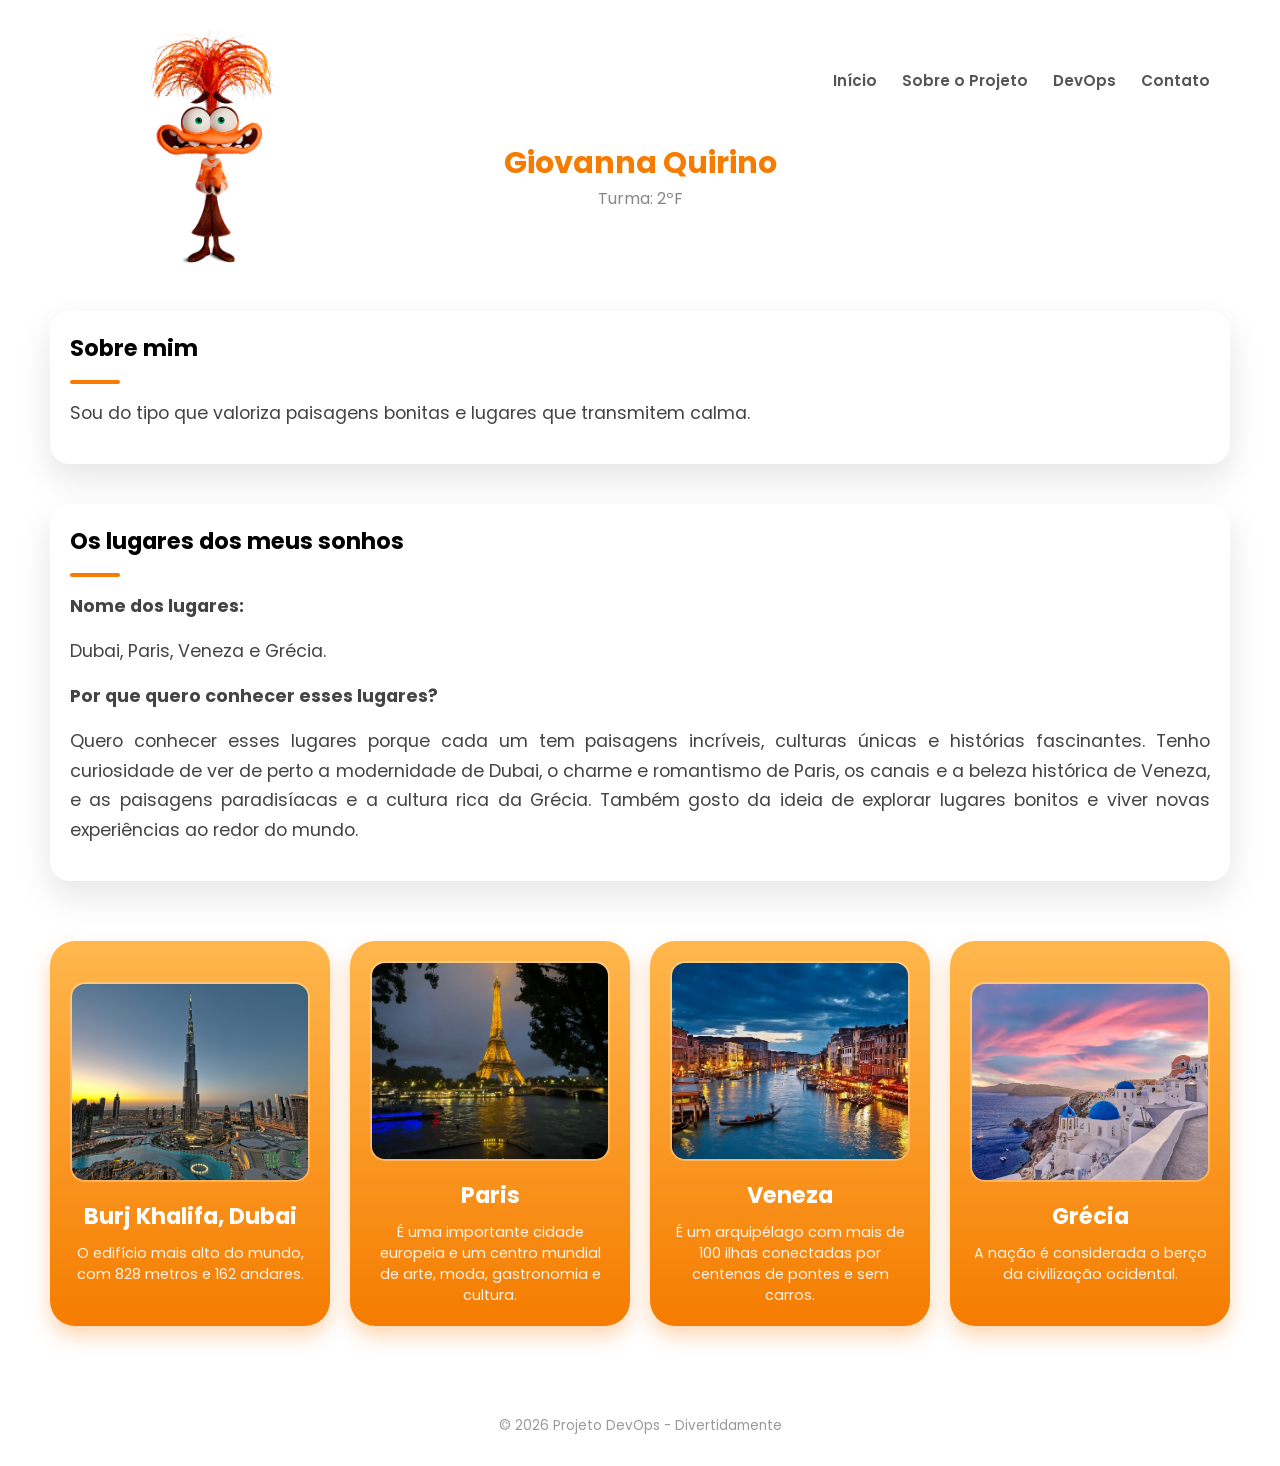
<file: giovanna-quirino/giovanna-quirino.html>
<!DOCTYPE html>
<html lang="pt-BR">

<head>
    <meta charset="UTF-8">
    <title>Lugares que quero conhecer</title>
    <link rel="preconnect" href="https://fonts.googleapis.com">
    <link href="https://fonts.googleapis.com/css2?family=Poppins:wght@400;600;700&display=swap" rel="stylesheet">
    <link rel="stylesheet" href="giovanna-quirino.css">
</head>

<body>

    <main class="container">
        <header class="header">
            <div class="header-top">
                <img src="img/ansiedade.png" alt="Ansiedade Logo" class="logo">
                <nav class="menu">
                    <ul>
                        <li><a href="/index.html">Início</a></li>
                        <li><a href="#">Sobre o Projeto</a></li>
                        <li><a href="#">DevOps</a></li>
                        <li><a href="#">Contato</a></li>
                    </ul>
                </nav>
            </div>
            <h1>Giovanna Quirino</h1>
            <p class="subtitle">Turma: 2ºF</p>
        </header>

        <section id="sobre mim">
            <h2>Sobre mim</h2>
            <p>Sou do tipo que valoriza paisagens bonitas e lugares que transmitem calma.</p>
        </section>

        <section id="lugar">
            <h2>Os lugares dos meus sonhos</h2>
            <p><strong>Nome dos lugares: </strong></p>
            <p>Dubai, Paris, Veneza e Grécia.</p>
            <p><strong>Por que quero conhecer esses lugares?</strong></p>
            <p>
                Quero conhecer esses lugares porque cada um tem paisagens incríveis, culturas únicas e histórias
                fascinantes. Tenho curiosidade de ver de perto a modernidade de Dubai, o charme e romantismo de Paris,
                os canais e a beleza histórica de Veneza, e as paisagens paradisíacas e a cultura rica da Grécia. Também
                gosto da ideia de explorar lugares bonitos e viver novas experiências ao redor do mundo.
            </p>
        </section>

        <section id="curiosidades">
            <div class="cards-grid">
                <div class="card orange">
                    <div class="card-content">
                        <img src="img/burj-khalifa.png" alt="Burj Khalifa" class="card-img">
                        <h3>Burj Khalifa, Dubai</h3>
                        <p>O edifício mais alto do mundo, com 828 metros e 162 andares.</p>
                    </div>
                </div>

                <div class="card orange">
                    <div class="card-content">
                        <img src="img/paris.jpg" alt="Paris" class="card-img">
                        <h3>Paris</h3>
                        <p>É uma importante cidade europeia e um centro mundial de arte, moda, gastronomia e cultura.
                        </p>
                    </div>
                </div>

                <div class="card orange">
                    <div class="card-content">
                        <img src="img/veneza.jpg" alt="Veneza" class="card-img">
                        <h3>Veneza</h3>
                        <p>É um arquipélago com mais de 100 ilhas conectadas por centenas de pontes e sem carros.</p>
                    </div>
                </div>

                <div class="card orange">
                    <div class="card-content">
                        <img src="img/grecia.jpg" alt="Grécia" class="card-img">
                        <h3>Grécia</h3>
                        <p>A nação é considerada o berço da civilização ocidental.</p>
                    </div>
                </div>
            </div>
        </section>
    </main>

    <footer class="footer">
        <p>&copy; 2026 Projeto DevOps - Divertidamente</p>
    </footer>

</body>

</html>
</file>
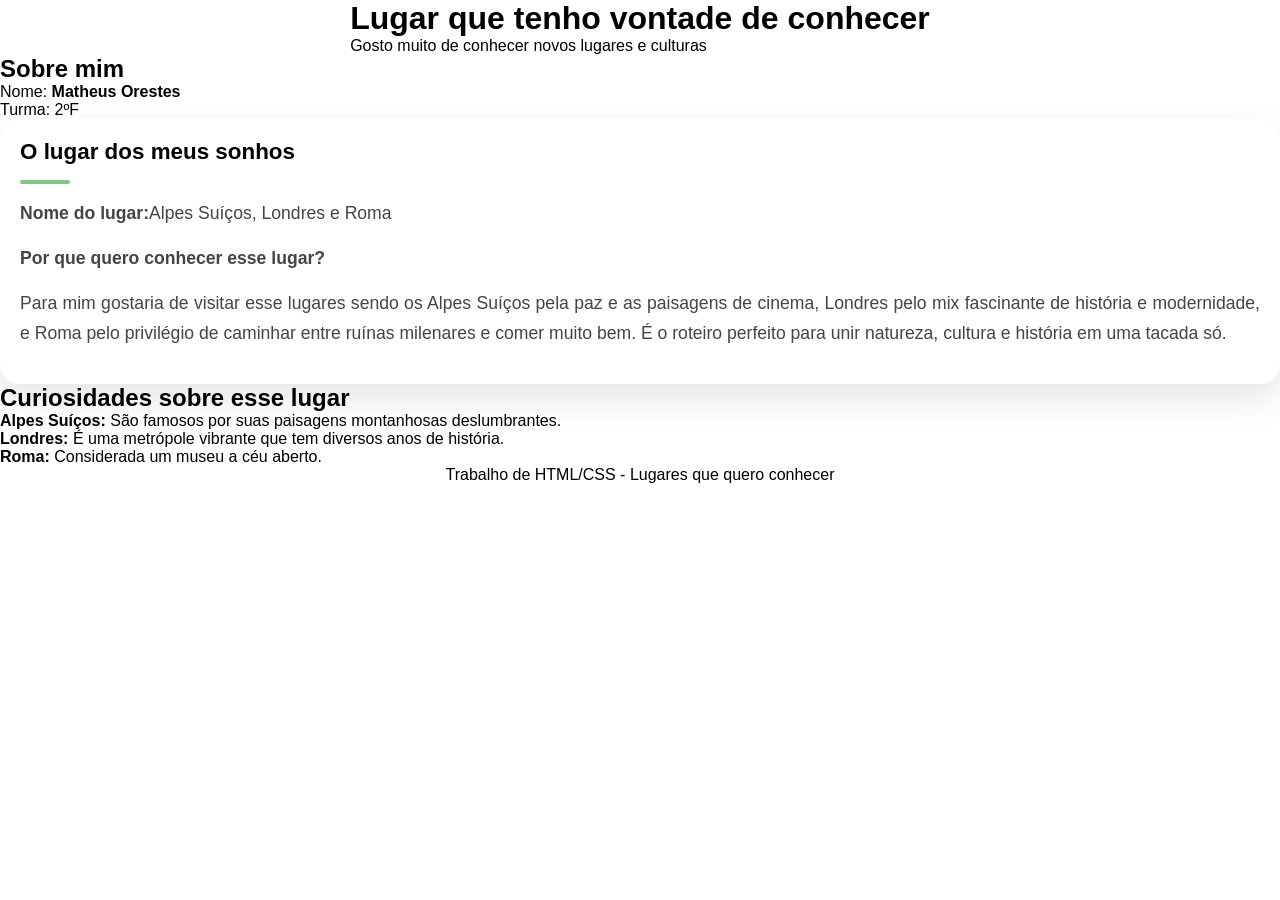
<file: matheus-orestes/matheusorestes.html>
<!DOCTYPE html>
<html lang="pt-BR">
    <head>
        <meta charset="UTF-8">
        <title>Lugar que quero conhecer</title>
        <link rel="stylesheet" href="/yasmin-holando/yasmin-holando.css">
    </head>
    <body>

        <header>
            <h1>Lugar que tenho vontade de conhecer</h1>
            <p>Gosto muito de conhecer novos lugares e culturas</p>
        </header>

        <main>
            <section id="aluno">
                <h2>Sobre mim</h2>
                <p>Nome: <strong>Matheus Orestes</strong></p>
                <p>Turma: 2ºF</p>
            </section>

            <section id="lugar">
                <h2>O lugar dos meus sonhos</h2>
                <p><strong>Nome do lugar:</strong>Alpes Suíços, Londres e
                    Roma</p>
                <p><strong>Por que quero conhecer esse lugar?</strong></p>
                <p>
                    Para mim gostaria de visitar esse lugares sendo os Alpes
                    Suíços pela paz e as
                    paisagens de cinema, Londres pelo mix fascinante de história
                    e modernidade, e Roma pelo privilégio de caminhar entre
                    ruínas milenares e comer muito bem. É o roteiro perfeito
                    para unir natureza, cultura e história em uma tacada só.
                </p>
            </section>

            <section id="curiosidades">
                <h2>Curiosidades sobre esse lugar</h2>
                <ul>
                    <li><strong>Alpes Suíços:</strong> São famosos por suas
                        paisagens montanhosas deslumbrantes.</li>
                    <li><strong>Londres:</strong> É uma metrópole vibrante que tem diversos anos de história.</li>
                    <li><strong>Roma:</strong> Considerada um museu a céu
                        aberto.</li>
                </ul>
            </section>
        </main>

        <footer>
            <p>Trabalho de HTML/CSS - Lugares que quero conhecer</p>
        </footer>

    </body>
</html>
</file>
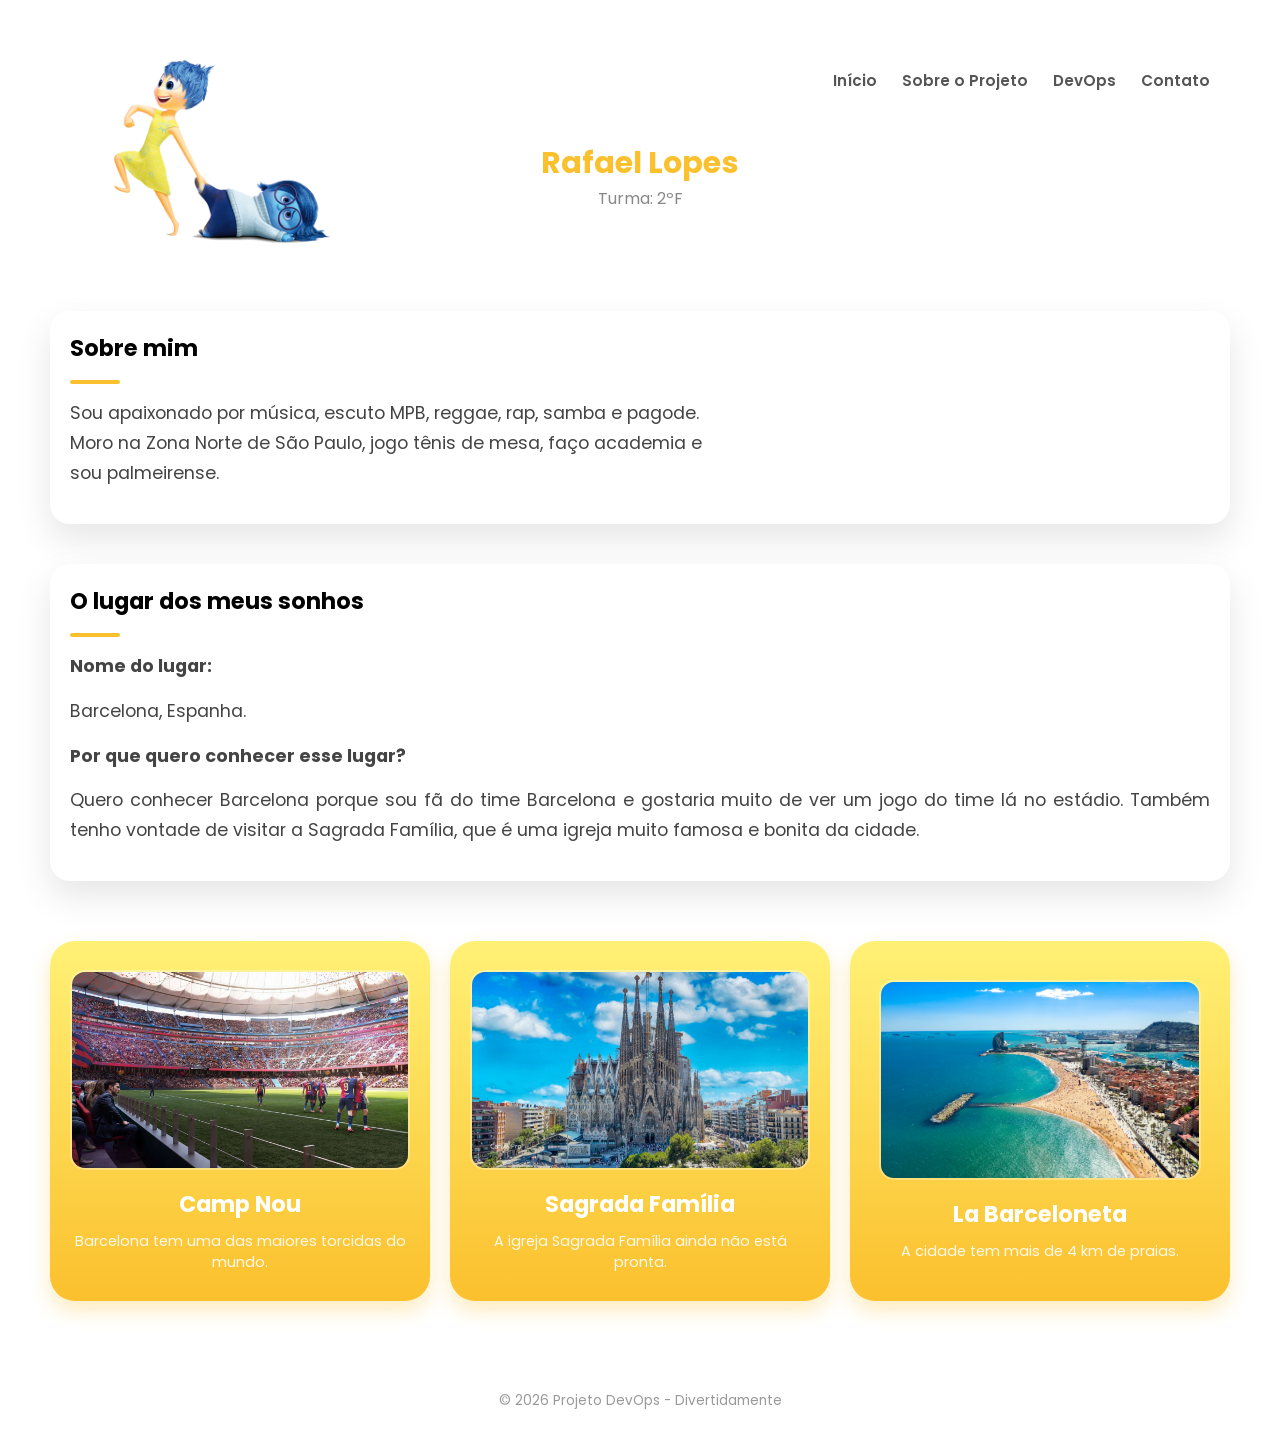
<file: rafael-lopes/rafael-lopes.html>
<!DOCTYPE html>
<html lang="pt-BR">

<head>
    <meta charset="UTF-8">
    <title>Lugares que quero conhecer</title>
    <link rel="preconnect" href="https://fonts.googleapis.com">
    <link href="https://fonts.googleapis.com/css2?family=Poppins:wght@400;600;700&display=swap" rel="stylesheet">
    <link rel="stylesheet" href="rafael-lopes.css">
</head>

<body>

    <main class="container">
        <header class="header">
            <div class="header-top">
                <img src="img/alegria.png" alt="Alegria Logo" class="logo">
                <nav class="menu">
                    <ul>
                        <li><a href="/index.html">Início</a></li>
                        <li><a href="#">Sobre o Projeto</a></li>
                        <li><a href="#">DevOps</a></li>
                        <li><a href="#">Contato</a></li>
                    </ul>
                </nav>
            </div>
            <h1>Rafael Lopes</h1>
            <p class="subtitle">Turma: 2ºF</p>
        </header>

        <section id="sobre mim">
            <h2>Sobre mim</h2>
            <p>Sou apaixonado por música, escuto MPB, reggae, rap, samba e pagode.<br>
                Moro na Zona Norte de São Paulo, jogo tênis de mesa, faço academia e<br>
                sou palmeirense.</p>
        </section>

        <section id="lugar">
            <h2>O lugar dos meus sonhos</h2>
            <p><strong>Nome do lugar: </strong></p>
            <p>Barcelona, Espanha.</p>
            <p><strong>Por que quero conhecer esse lugar?</strong></p>
            <p>
                Quero conhecer Barcelona porque sou fã do time Barcelona e gostaria muito de ver um jogo do time
                lá no
                estádio. Também tenho vontade de visitar a Sagrada Família, que é uma igreja muito famosa e
                bonita da
                cidade.
            </p>
        </section>

        <section id="curiosidades">
            <div class="cards-grid">
                <div class="card yellow">
                    <div class="card-content">
                        <img src="img/camp-nou.jpg" alt="Camp Nou" class="card-img">
                        <h3>Camp Nou</h3>
                        <p>Barcelona tem uma das maiores torcidas do mundo.</p>
                    </div>
                </div>

                <div class="card yellow">
                    <div class="card-content">
                        <img src="img/sagrada-familia-barcelona.png" alt="Sagrada Família" class="card-img">
                        <h3>Sagrada Família</h3>
                        <p>A igreja Sagrada Família ainda não está pronta.</p>
                    </div>
                </div>

                <div class="card yellow">
                    <div class="card-content">
                        <img src="img/praias.jpg" alt="Praias" class="card-img">
                        <h3>La Barceloneta</h3>
                        <p>A cidade tem mais de 4 km de praias.</p>
                    </div>
                </div>
            </div>
        </section>
    </main>

    <footer class="footer">
        <p>&copy; 2026 Projeto DevOps - Divertidamente</p>
    </footer>

</body>

</html>
</file>
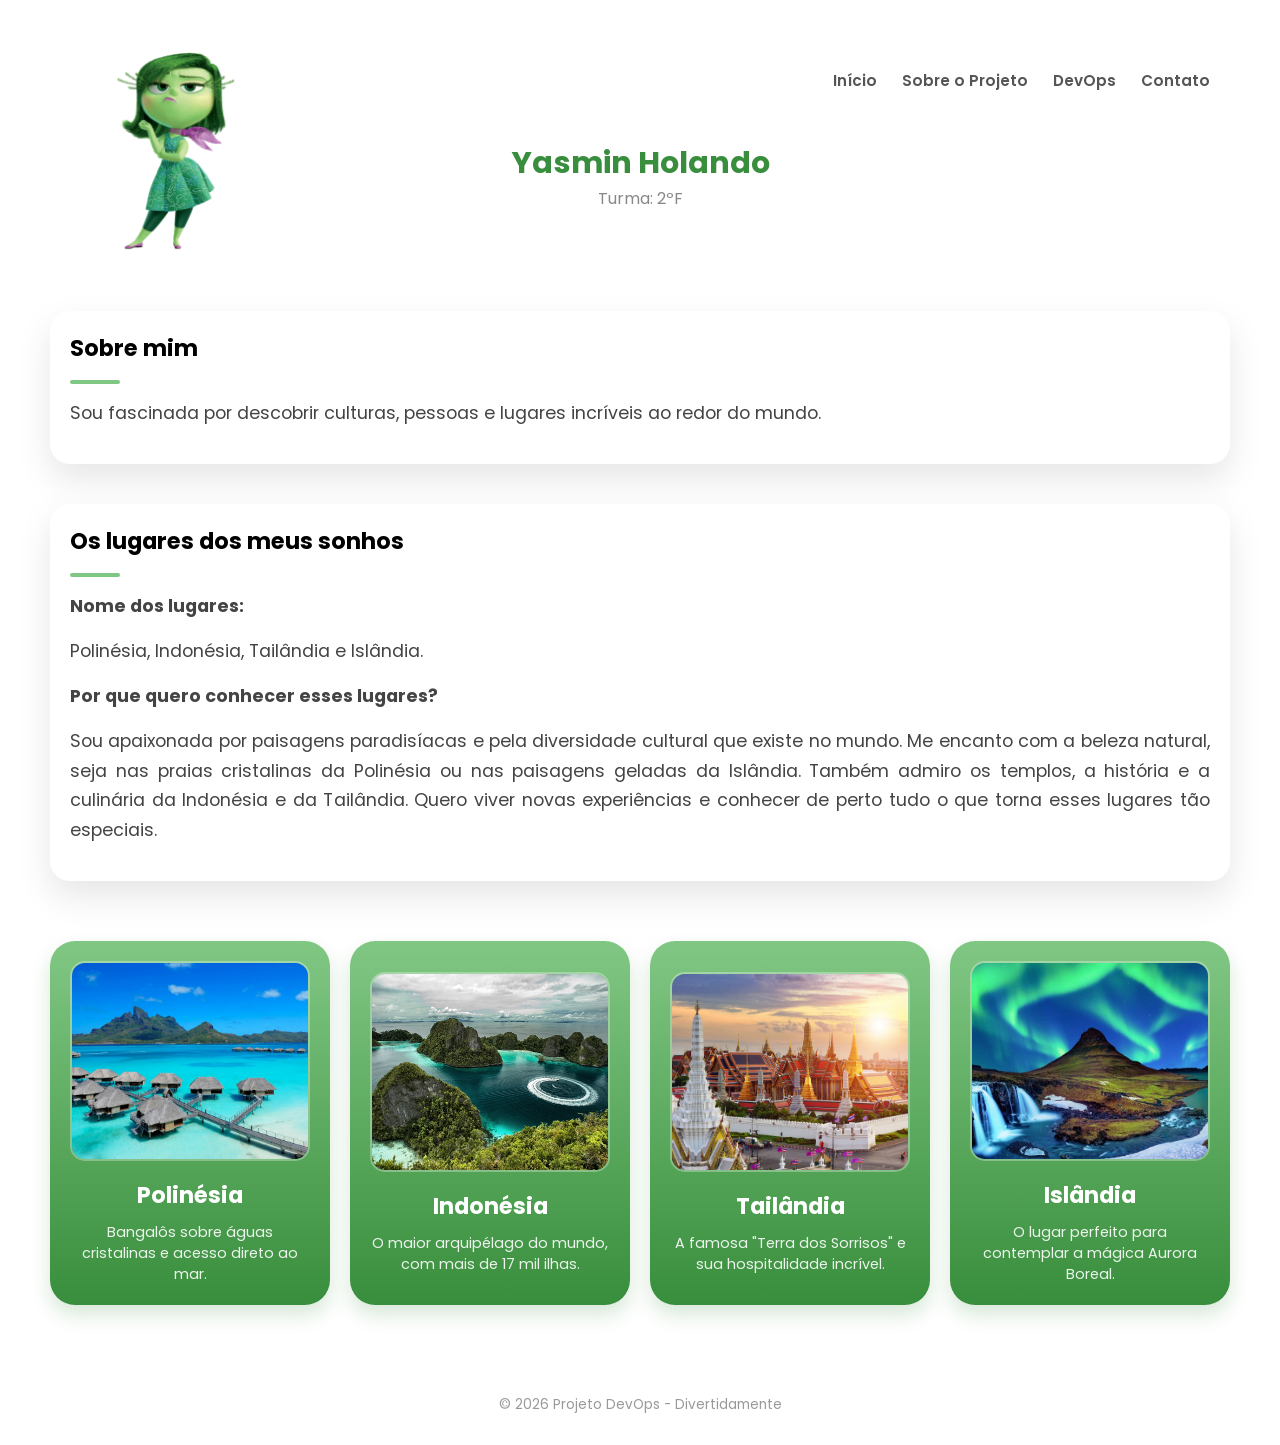
<file: yasmin-holando/yasmin-holando.html>
<!DOCTYPE html>
<html lang="pt-BR">

<head>
    <meta charset="UTF-8">
    <title>Lugares que quero conhecer</title>
    <link rel="preconnect" href="https://fonts.googleapis.com">
    <link href="https://fonts.googleapis.com/css2?family=Poppins:wght@400;600;700&display=swap" rel="stylesheet">
    <link rel="stylesheet" href="yasmin-holando.css">
</head>

<body>

    <main class="container">
        <img src="img/nojinho.png" alt="Nojinho Logo" class="logo">
        <header class="header">
            <div class="header-top">
                <nav class="menu">
                    <ul>
                        <li><a href="/index.html">Início</a></li>
                        <li><a href="#">Sobre o Projeto</a></li>
                        <li><a href="#">DevOps</a></li>
                        <li><a href="#">Contato</a></li>
                    </ul>
                </nav>
            </div>
            <h1>Yasmin Holando</h1>
            <p class="subtitle">Turma: 2ºF</p>
        </header>


        <section id="sobre mim">
            <h2>Sobre mim</h2>
            <p>Sou fascinada por descobrir culturas, pessoas e lugares incríveis ao redor do mundo.</p>
        </section>

        <section id="lugar">
            <h2>Os lugares dos meus sonhos</h2>
            <p><strong>Nome dos lugares: </strong></p>
            <p>Polinésia, Indonésia, Tailândia e Islândia.</p>
            <p><strong>Por que quero conhecer esses lugares?</strong></p>
            <p>
                Sou apaixonada por paisagens paradisíacas e pela diversidade cultural que existe no mundo.
                Me encanto com a beleza natural, seja nas praias cristalinas da Polinésia ou nas paisagens geladas
                da
                Islândia.
                Também admiro os templos, a história e a culinária da Indonésia e da Tailândia.
                Quero viver novas experiências e conhecer de perto tudo o que torna esses lugares tão especiais.
            </p>
        </section>


        <section id="curiosidades">
            <div class="cards-grid">
                <div class="card green">
                    <div class="card-content">
                        <img src="img/capa-polinesa-francesa.jpg" alt="Polinésia" class="card-img">
                        <h3>Polinésia</h3>
                        <p>Bangalôs sobre águas cristalinas e acesso direto ao mar.</p>
                    </div>
                </div>

                <div class="card green">
                    <div class="card-content">
                        <img src="img/indonesia.jpg" alt="Indonésia" class="card-img">
                        <h3>Indonésia</h3>
                        <p>O maior arquipélago do mundo, com mais de 17 mil ilhas.</p>
                    </div>
                </div>

                <div class="card green">
                    <div class="card-content">
                        <img src="img/bangkok.jpg" alt="Tailândia" class="card-img">
                        <h3>Tailândia</h3>
                        <p>A famosa "Terra dos Sorrisos" e sua hospitalidade incrível.</p>
                    </div>
                </div>

                <div class="card green">
                    <div class="card-content">
                        <img src="img/islandia.jpg" alt="Islândia" class="card-img">
                        <h3>Islândia</h3>
                        <p>O lugar perfeito para contemplar a mágica Aurora Boreal.</p>
                    </div>
                </div>
            </div>
        </section>
    </main>

    <footer class="footer">
        <p>&copy; 2026 Projeto DevOps - Divertidamente</p>
    </footer>

</body>

</html>
</file>
<file: giovanna-quirino/giovanna-quirino.css>
* {
    margin: 0;
    padding: 0;
    box-sizing: border-box;
}

.header-top {
    display: flex;
    justify-content: space-between;
    align-items: center;
    padding: 10px 20px;
    margin-bottom: 20px;
}

.menu ul {
    list-style: none;
    display: flex;
    gap: 25px;
}

.menu ul li a {
    text-decoration: none;
    color: #555;
    font-weight: 600;
    font-size: 0.95rem;
    transition: color 0.3s ease;
    position: relative;
}

.menu ul li a:hover {
    color: #7b1fa2;
}

.menu ul li a::after {
    content: '';
    position: absolute;
    width: 0;
    height: 2px;
    bottom: -5px;
    left: 0;
    background-color: #7b1fa2;
    transition: width 0.3s ease;
}

.menu ul li a:hover::after {
    width: 100%;
}

@media (max-width: 600px) {
    .header-top {
        flex-direction: column;
        gap: 15px;
    }

    .menu ul {
        gap: 15px;
        font-size: 0.85rem;
    }
}

body {
    background-color: #ffffff;
    font-family: 'Poppins', sans-serif;
    display: flex;
    flex-direction: column;
    align-items: center;
    min-height: 100vh;
    overflow: hidden;
    margin: 0;
    overflow-y: auto;
}

.container {
    width: 100%;
    max-width: 1600px;
    padding: 20px 50px;
    display: flex;
    flex-direction: column;
    gap: 40px;
}

.header {
    width: 100%;
    text-align: center;
    margin-bottom: 40px;
    padding-top: 20px;
}


.header-top {
    display: flex;
    justify-content: flex-end;
    align-items: center;
    padding: 10px 20px;
    min-height: 80px;
}

.logo {
    position: absolute;
    top: 30px;
    left: 100px;
    width: 220px;
    z-index: 10;
    transition: transform 0.3s ease;
}

.header h1 {
    font-size: 1.9rem;
    color: #f57c00;
}

.subtitle {
    margin-bottom: 20px;
    color: #888;
    font-size: rem;
}

.cards-grid {
    display: grid;
    grid-template-columns: repeat(auto-fit, minmax(250px, 1fr));
    gap: 20px;
    margin-top: 20px;
}

.card {
    border-radius: 25px;
    padding: 20px;
    transition: transform 0.3s ease;
    min-height: 360px;
    display: flex;
    align-items: center;
    justify-content: center;
}

.orange {
    background: linear-gradient(180deg, #ffb74d, #f57c00);
    box-shadow: 0 10px 20px rgba(245, 124, 0, 0.3);
}

.card:hover {
    transform: translateY(-10px);
}

.card-content {
    text-align: center;
    color: white;
}

.card-img {
    width: 100%;
    height: 200px;
    object-fit: cover;
    border-radius: 15px;
    margin-bottom: 10px;
    border: 2px solid rgba(255, 255, 255, 0.3);
}

.card-content h3 {
    font-size: 1.4rem;
    margin-bottom: 10px;
}

.card-content p {
    font-size: 0.9rem;
    opacity: 0.9;
}

.footer {
    margin-top: 40px;
    width: 100%;
    text-align: center;
    padding: 30px 0;
    color: #999;
    font-size: 0.85rem;
}

#sobre\ mim,
#lugar {
    background-color: #ffffff;
    padding: 20px;
    border-radius: 20px;
    box-shadow: 0 15px 35px rgba(0, 0, 0, 0.1);
}

#sobre\ mim h2,
#lugar h2 {
    font-size: 1.4rem;
    margin-bottom: 15px;
    position: relative;
    display: inline-block;
}

#sobre\ mim h2::after,
#lugar h2::after {
    content: '';
    display: block;
    width: 50px;
    height: 4px;
    background: #f57c00;
    border-radius: 10px;
    margin-top: 15px;
}

#sobre\ mim p,
#lugar p {
    font-size: 1.1rem;
    line-height: 1.7;
    color: #444;
    margin-bottom: 15px;
    text-align: justify;
}
</file>
<file: yasmin-holando/yasmin-holando.css>
* {
    margin: 0;
    padding: 0;
    box-sizing: border-box;
}

.header-top {
    display: flex;
    justify-content: space-between;
    align-items: center;
    padding: 10px 20px;
    margin-bottom: 20px;
}

.menu ul {
    list-style: none;
    display: flex;
    gap: 25px;
}

.menu ul li a {
    text-decoration: none;
    color: #555;
    font-weight: 600;
    font-size: 0.95rem;
    transition: color 0.3s ease;
    position: relative;
}

.menu ul li a:hover {
    color: #7b1fa2;
}

.menu ul li a::after {
    content: '';
    position: absolute;
    width: 0;
    height: 2px;
    bottom: -5px;
    left: 0;
    background-color: #7b1fa2;
    transition: width 0.3s ease;
}

.menu ul li a:hover::after {
    width: 100%;
}

@media (max-width: 600px) {
    .header-top {
        flex-direction: column;
        gap: 15px;
    }

    .menu ul {
        gap: 15px;
        font-size: 0.85rem;
    }
}

body {
    background-color: #ffffff;
    font-family: 'Poppins', sans-serif;
    display: flex;
    flex-direction: column;
    align-items: center;
    min-height: 100vh;
    overflow: hidden;
    margin: 0;
    overflow-y: auto;
}

.container {
    width: 100%;
    max-width: 1600px;
    padding: 20px 50px;
    display: flex;
    flex-direction: column;
    gap: 40px;
}

.header {
    width: 100%;
    text-align: center;
    margin-bottom: 40px;
    padding-top: 20px;
}


.header-top {
    display: flex;
    justify-content: flex-end;
    align-items: center;
    padding: 10px 20px;
    min-height: 80px;
}

.logo {
    position: absolute;
    top: 50px;
    left: 100px;
    width: 140px;
    z-index: 10;
    transition: transform 0.3s ease;
}

.header h1 {
    font-size: 1.9rem;
    color: #388e3c;
}

.subtitle {
    margin-bottom: 20px;
    color: #888;
    font-size: rem;
}

.cards-grid {
    display: grid;
    grid-template-columns: repeat(auto-fit, minmax(250px, 1fr));
    gap: 20px;
    margin-top: 20px;
}

.card {
    border-radius: 25px;
    padding: 20px;
    transition: transform 0.3s ease;
    min-height: 360px;
    display: flex;
    align-items: center;
    justify-content: center;
}

.green {
    background: linear-gradient(180deg, #81c784, #388e3c);
    box-shadow: 0 10px 20px rgba(56, 142, 60, 0.2);
}

.card:hover {
    transform: translateY(-10px);
}

.card-content {
    text-align: center;
    color: white;
}

.card-img {
    width: 100%;
    height: 200px;
    object-fit: cover;
    border-radius: 15px;
    margin-bottom: 10px;
    border: 2px solid rgba(255, 255, 255, 0.3);
}

.card-content h3 {
    font-size: 1.4rem;
    margin-bottom: 10px;
}

.card-content p {
    font-size: 0.9rem;
    opacity: 0.9;
}

.footer {
    margin-top: 40px;
    width: 100%;
    text-align: center;
    padding: 30px 0;
    color: #999;
    font-size: 0.85rem;
}

#sobre\ mim,
#lugar {
    background-color: #ffffff;
    padding: 20px;
    border-radius: 20px;
    box-shadow: 0 15px 35px rgba(0, 0, 0, 0.1);
}

#sobre\ mim h2,
#lugar h2 {
    font-size: 1.4rem;
    margin-bottom: 15px;
    position: relative;
    display: inline-block;
}

#sobre\ mim h2::after,
#lugar h2::after {
    content: '';
    display: block;
    width: 50px;
    height: 4px;
    background: #81c784;
    border-radius: 10px;
    margin-top: 15px;
}

#sobre\ mim p,
#lugar p {
    font-size: 1.1rem;
    line-height: 1.7;
    color: #444;
    margin-bottom: 15px;
    text-align: justify;
}
</file>
<file: rafael-lopes/rafael-lopes.css>
* {
    margin: 0;
    padding: 0;
    box-sizing: border-box;
}

.header-top {
    display: flex;
    justify-content: space-between;
    align-items: center;
    padding: 10px 20px;
    margin-bottom: 20px;
}

.menu ul {
    list-style: none;
    display: flex;
    gap: 25px;
}

.menu ul li a {
    text-decoration: none;
    color: #555;
    font-weight: 600;
    font-size: 0.95rem;
    transition: color 0.3s ease;
    position: relative;
}

.menu ul li a:hover {
    color: #7b1fa2;
}

.menu ul li a::after {
    content: '';
    position: absolute;
    width: 0;
    height: 2px;
    bottom: -5px;
    left: 0;
    background-color: #7b1fa2;
    transition: width 0.3s ease;
}

.menu ul li a:hover::after {
    width: 100%;
}

@media (max-width: 600px) {
    .header-top {
        flex-direction: column;
        gap: 15px;
    }

    .menu ul {
        gap: 15px;
        font-size: 0.85rem;
    }
}

body {
    background-color: #ffffff;
    font-family: 'Poppins', sans-serif;
    display: flex;
    flex-direction: column;
    align-items: center;
    min-height: 100vh;
    overflow: hidden;
    margin: 0;
    overflow-y: auto;
}

.container {
    width: 100%;
    max-width: 1600px;
    padding: 20px 50px;
    display: flex;
    flex-direction: column;
    gap: 40px;
}

.header {
    width: 100%;
    text-align: center;
    margin-bottom: 40px;
    padding-top: 20px;
}


.header-top {
    display: flex;
    justify-content: flex-end;
    align-items: center;
    padding: 10px 20px;
    min-height: 80px;
}

.logo {
    position: absolute;
    top: 50px;
    left: 100px;
    width: 240px;
    z-index: 10;
    transition: transform 0.3s ease;
}

.header h1 {
    font-size: 1.9rem;
    color: #fbc02d;
}

.subtitle {
    margin-bottom: 20px;
    color: #888;
    font-size: rem;
}

.cards-grid {
    display: grid;
    grid-template-columns: repeat(auto-fit, minmax(250px, 1fr));
    gap: 20px;
    margin-top: 20px;
}

.card {
    border-radius: 25px;
    padding: 20px;
    transition: transform 0.3s ease;
    min-height: 360px;
    display: flex;
    align-items: center;
    justify-content: center;
}

.yellow {
    background: linear-gradient(180deg, #fff176, #fbc02d);
    box-shadow: 0 10px 20px rgba(251, 192, 45, 0.3);
}

.card:hover {
    transform: translateY(-10px);
}

.card-content {
    text-align: center;
    color: white;
}

.card-img {
    width: 100%;
    height: 200px;
    object-fit: cover;
    border-radius: 15px;
    margin-bottom: 10px;
    border: 2px solid rgba(255, 255, 255, 0.3);
}

.card-content h3 {
    font-size: 1.4rem;
    margin-bottom: 10px;
}

.card-content p {
    font-size: 0.9rem;
    opacity: 0.9;
}

.footer {
    margin-top: 40px;
    width: 100%;
    text-align: center;
    padding: 30px 0;
    color: #999;
    font-size: 0.85rem;
}

#sobre\ mim,
#lugar {
    background-color: #ffffff;
    padding: 20px;
    border-radius: 20px;
    box-shadow: 0 15px 35px rgba(0, 0, 0, 0.1);
}

#sobre\ mim h2,
#lugar h2 {
    font-size: 1.4rem;
    margin-bottom: 15px;
    position: relative;
    display: inline-block;
}

#sobre\ mim h2::after,
#lugar h2::after {
    content: '';
    display: block;
    width: 50px;
    height: 4px;
    background: #fbc02d;
    border-radius: 10px;
    margin-top: 15px;
}

#sobre\ mim p,
#lugar p {
    font-size: 1.1rem;
    line-height: 1.7;
    color: #444;
    margin-bottom: 15px;
    text-align: justify;
}
</file>
